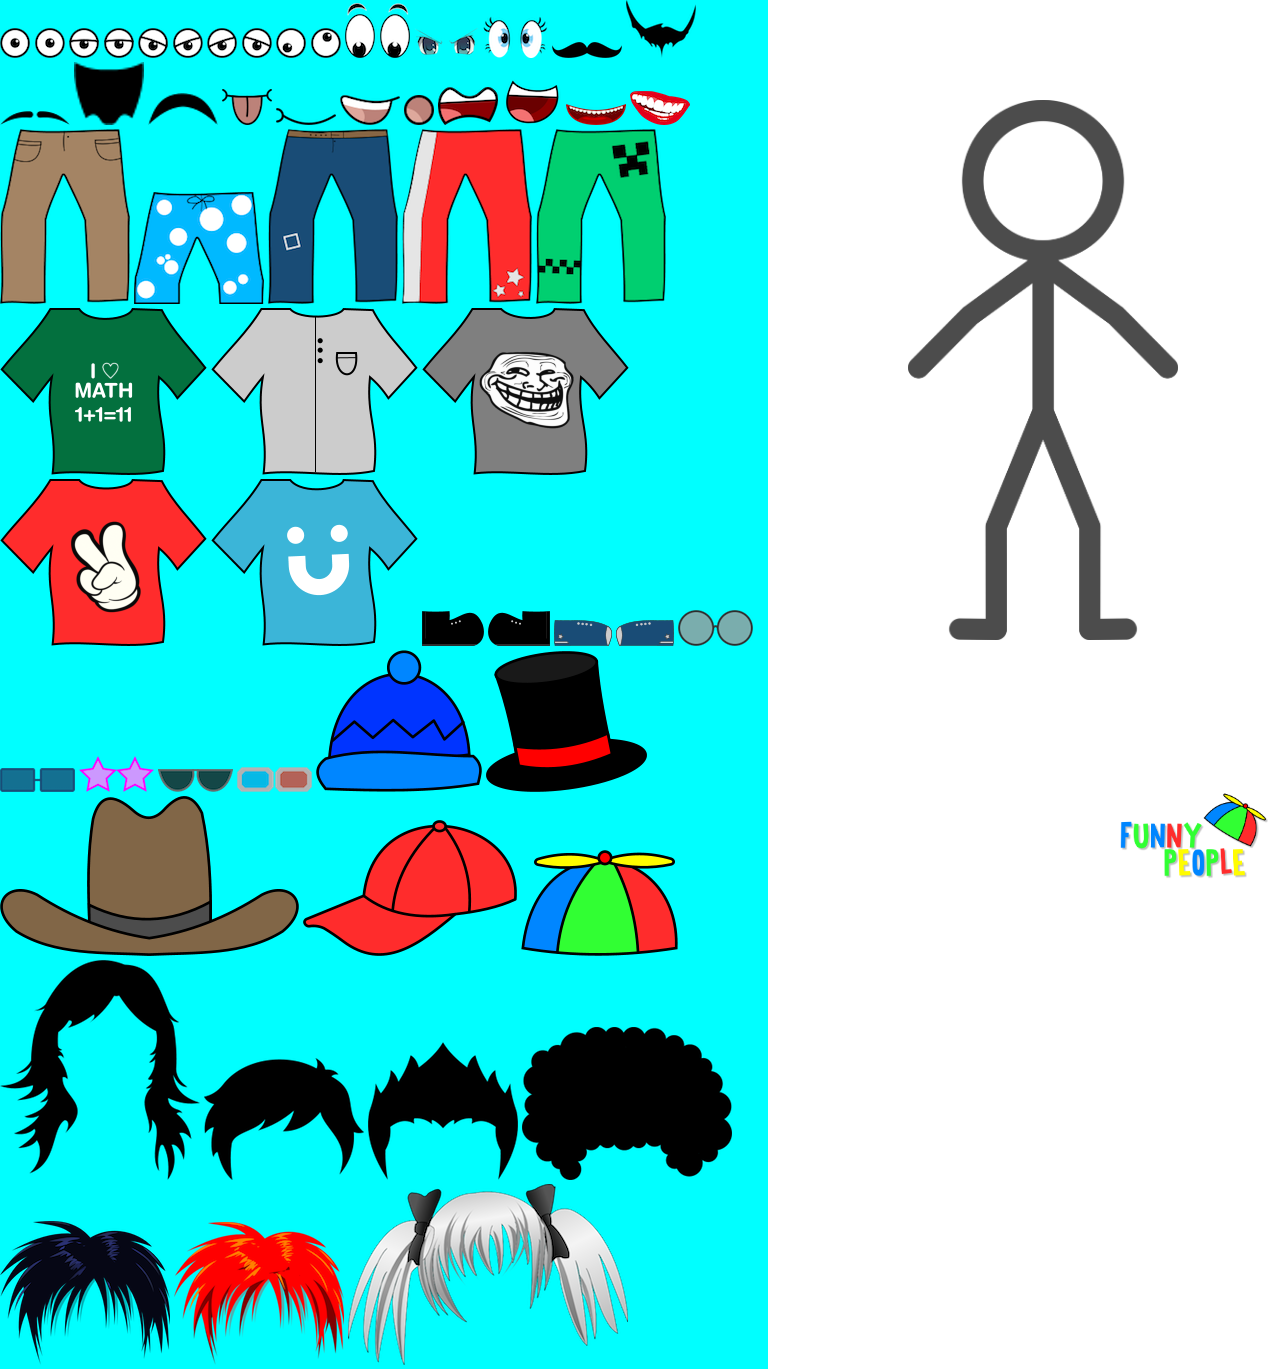
<file: FunnyPeople/index.html>
<!DOCTYPE html>
<html>
      <head>
            <link rel="stylesheet" href="style.css">
            <script type="text/javascript" src="javascript/api.js"></script>
      </head>

      <body>
           <div id="left-column">
<img src="Images/eyes_01.png" class="draggable"/>
<img src="Images/eyes_02.png" class="draggable"/>
<img src="Images/eyes_03.png" class="draggable"/>
<img src="Images/eyes_04.png" class="draggable"/>
<img src="Images/eyes_05.png" class="draggable"/>
<img src="Images/eyes_06.png" class="draggable"/>
 <img src="Images/eyes_07.png" class="draggable"/>
 <img src="Images/eyes_08.png" class="draggable"/>

 <img src="Images/face-hair_01.png" class="draggable"/>
  <img src="Images/face-hair_02.png" class="draggable"/>
<img src="Images/face-hair_03.png" class="draggable"/>
<img src="Images/face-hair_04.png" class="draggable"/>
<img src="Images/face-hair_05.png" class="draggable"/>
               
 <img src="Images/mouth_01.png" class="draggable"/>
 <img src="Images/mouth_02.png" class="draggable"/>
 <img src="Images/mouth_03.png" class="draggable"/>
 <img src="Images/mouth_04.png" class="draggable"/>
<img src="Images/mouth_05.png" class="draggable"/>
<img src="Images/mouth_06.png" class="draggable"/>
<img src="Images/mouth_07.png" class="draggable"/>
<img src="Images/mouth_08.png" class="draggable"/>

<img src="Images/pants_01.png" class="draggable"/>
<img src="Images/pants_02.png" class="draggable"/>
<img src="Images/pants_03.png" class="draggable"/>
<img src="Images/pants_04.png" class="draggable"/>
<img src="Images/pants_05.png" class="draggable"/>        
 
<img src="Images/shirt_01.png" class="draggable"/>
<img src="Images/shirt_02.png" class="draggable"/>
<img src="Images/shirt_03.png" class="draggable"/>
<img src="Images/shirt_04.png" class="draggable"/>
<img src="Images/shirt_05.png" class="draggable"/>

<img src="Images/shoe_01_L.png" class="draggable"/>
<img src="Images/shoe_01_R.png" class="draggable"/>
<img src="Images/shoe_02_L.png" class="draggable"/>
<img src="Images/shoe_02_R.png" class="draggable"/>

<img src="Images/glasses_01.png" class="draggable"/>
<img src="Images/glasses_02.png" class="draggable"/>
<img src="Images/glasses_03.png" class="draggable"/>
<img src="Images/glasses_04.png" class="draggable"/>
<img src="Images/glasses_05.png" class="draggable"/>

<img src="Images/hat_01.png" class="draggable"/>
<img src="Images/hat_02.png" class="draggable"/>
<img src="Images/hat_03.png" class="draggable"/>
<img src="Images/hat_04.png" class="draggable"/>
<img src="Images/hat_05.png" class="draggable"/>

<img src="Images/hair_01.png" class="draggable"/>
<img src="Images/hair_02.png" class="draggable"/>
<img src="Images/hair_03.png" class="draggable"/>
<img src="Images/hair_04.png" class="draggable"/>
<img src="Images/hair_05.png" class="draggable"/>
<img src="Images/hair_06.png" class="draggable"/>
<img src="Images/hair_07.png" class="draggable"/>


           </div>

           <div id="right-column">
<img src="Images/stickman.png">
<img src="Images/logo.png" id="logo">

           </div>
      </body>
</htmls
</file>
<file: FunnyPeople/style.css>
body{ 
    margin: 0;
    padding: 0;  
    width: 100%;                                           
    background-color: white;	    
 }

#left-column{
 width: 60%;
float: left;
background-color:aqua;
}
    
#right-column img{
    width:270px;
    margin-left:140px;
    margin-top:100px;
}

img#logo{
   position:fixed;
   width:150px;
   bottom:20px;
   right:10px
}
</file>
